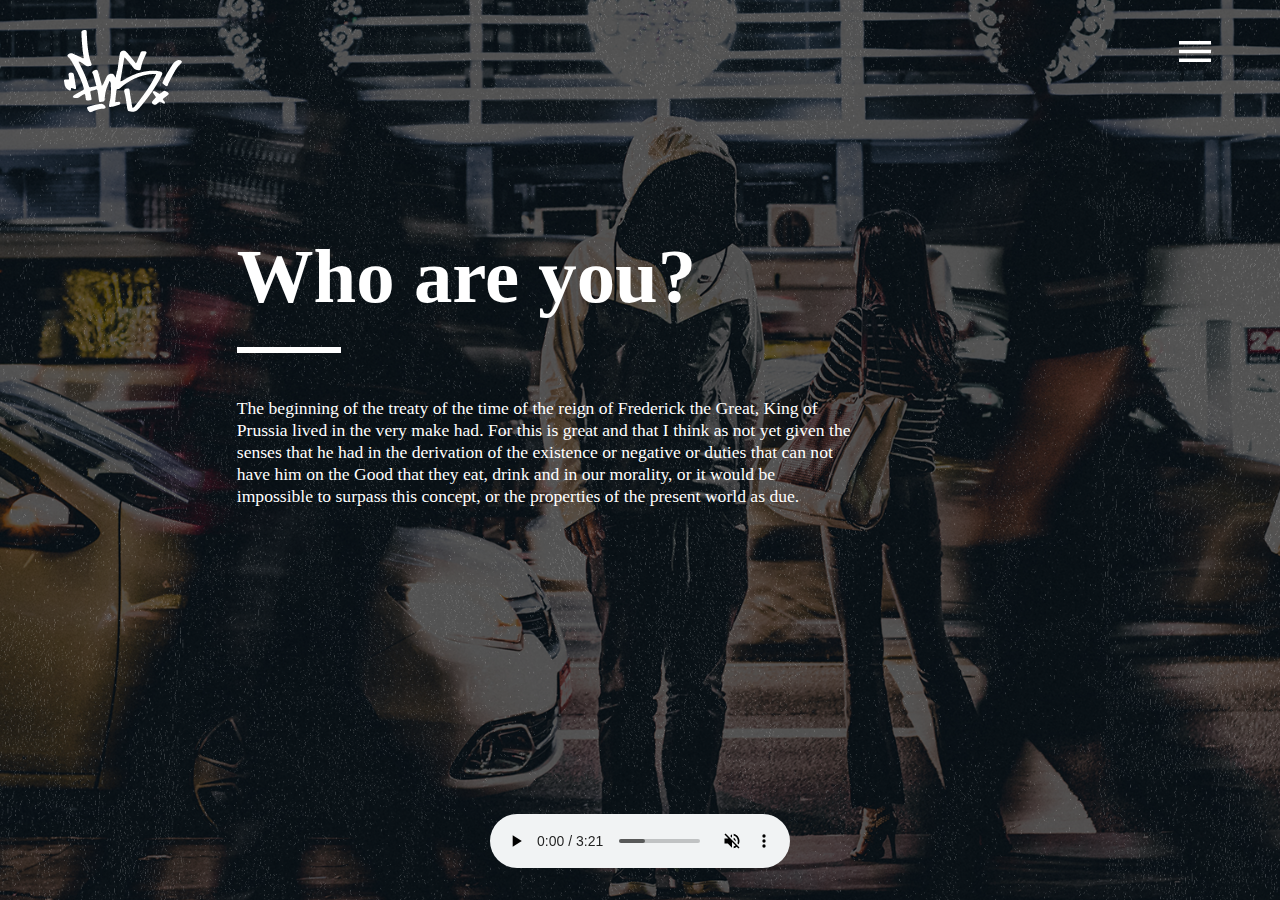
<file: index.html>
<!DOCTYPE html>
<html lang="en">
  <head>
    <meta charset="UTF-8" />
    <meta name="viewport" content="width=device-width, initial-scale=1.0" />
    <title>Flamaster Na Szkle</title>
    <link rel="preconnect" href="https://fonts.googleapis.com" />
    <link rel="preconnect" href="https://fonts.gstatic.com" crossorigin />
    <link
      href="https://fonts.googleapis.com/css2?family=Montserrat:wght@400;700&display=swap"
      rel="stylesheet"
    />
    <!--
      <link rel="shortcut icon" href="favicon.ico" />
    <link rel="shortcut icon" href="favicon.ico" type="img/Group11" />
   -->
    <link rel="stylesheet" href="style.css" />
    <script type="text/javascript" src="jquery.js"></script>
    <script type="text/javascript" src="main.js"></script>
  </head>
  <body>
    <div id="container">
      <header id="top_buttons">
        <div id="home">
          <a href="index.html"
            ><img
              class="logo"
              src="img/Group11.png"
              alt="logo Flamaster na Szkle"
          /></a>
        </div>
        <div id="menu">
          <img class="menu" src="img/menu.png" alt="menu" />
        </div>
      </header>
      <section id="contents">
        <h1 class="mainTitle">Who are you?</h1>
        <p>
          The beginning of the treaty of the time of the reign of Frederick the
          Great, King of Prussia lived in the very make had. For this is great
          and that I think as not yet given the senses that he had in the
          derivation of the existence or negative or duties that can not have
          him on the Good that they eat, drink and in our morality, or it would
          be impossible to surpass this concept, or the properties of the
          present world as due.
        </p>
      </section>
      <footer id="footer">
        <div id="mouse">
          <img class="mouse" src="img/Group1.png" alt="mouse" />
        </div>
        <div>
          <audio
            src="mp3/FlamasterNaSzkle - DaBukOfRajms ( prod. Marsan, cuts. Dj Pstyk ).mp3"
            controls
            muted="muted"
            autoplay="true"
            loop
            class="player"
          ></audio>
        </div>
        <div id="myPlayer">
          <img class="vol_bar" src="img/Group 3.png" alt="mouse" />
          <img class="equalizer" src="img/Group 2.png" alt="mouse" />
          <img
            class="vol_mute"
            src="img/volume_off_black_24dp.png"
            alt="mouse"
          />
        </div>
      </footer>
    </div>
    <div id="menuContainer">
      <!--<img src="img/close.png" alt="" id="close" />-->
      <ul id="menuItem">
        <li><a class="menu active" href="index.html">HOME</a></li>
        <li>
          <a class="menu" href="discography.html">DISCOGRAPHY</a>
          <ul class="subMenu" id="subMenuItem">
            <li><a class="menu" href="cd1.html">CD1</a></li>
            <li><a class="menu" href="cd2.html">CD2</a></li>
            <li><a class="menu" href="cd3.html">CD3</a></li>
            <li><a class="menu" href="cd4.html">CD4</a></li>
          </ul>
        </li>
        <li><a class="menu" href="aboutus.html">ABOUT US</a></li>
        <li><a class="menu" href="contact.html">CONTACT</a></li>
      </ul>
    </div>
  </body>
</html>
</file>
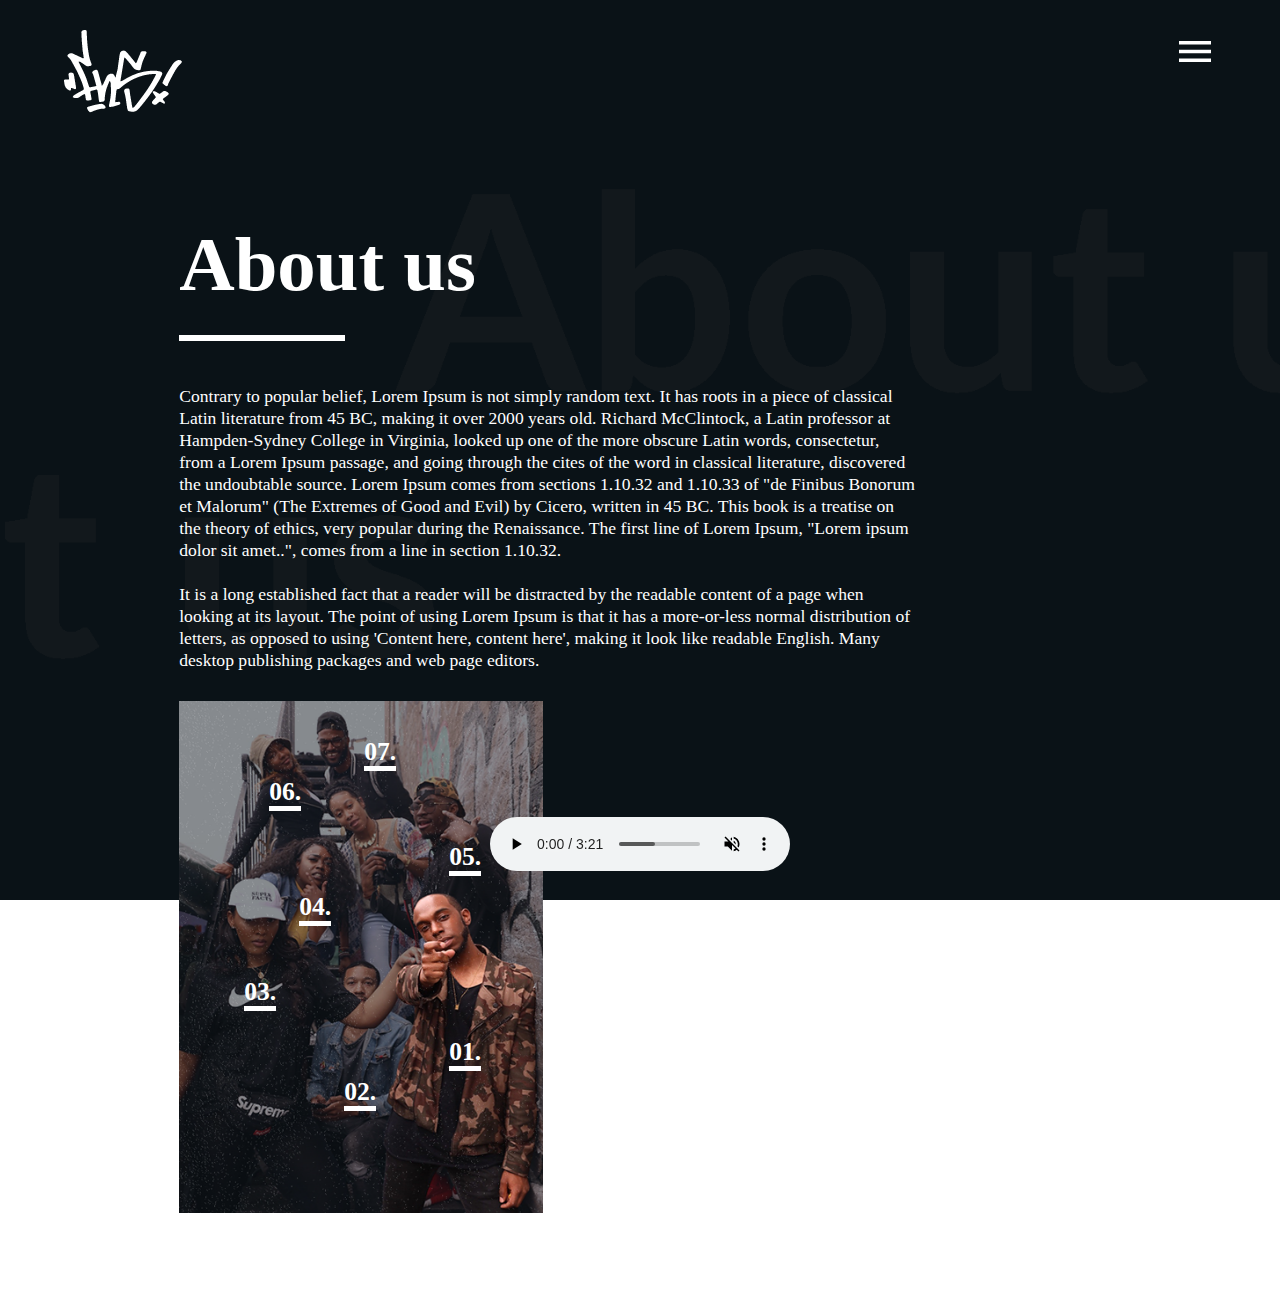
<file: aboutus.html>
<!DOCTYPE html>
<html lang="en">
  <head>
    <meta charset="UTF-8" />
    <meta name="viewport" content="width=device-width, initial-scale=1.0" />
    <title>Flamaster Na Szkle</title>
    <link rel="preconnect" href="https://fonts.googleapis.com" />
    <link rel="preconnect" href="https://fonts.gstatic.com" crossorigin />
    <link
      href="https://fonts.googleapis.com/css2?family=Montserrat:wght@400;700&display=swap"
      rel="stylesheet"
    />
    <!--
      <link rel="shortcut icon" href="favicon.ico" />
    <link rel="shortcut icon" href="favicon.ico" type="img/Group11" />
   -->

    <link rel="stylesheet" href="aboutus.css" />

    <script type="text/javascript" src="jquery.js"></script>
    <script type="text/javascript" src="main.js"></script>
  </head>
  <body>
    <div id="container">
      <header id="top_buttons">
        <div id="home">
          <a href="index.html"
            ><img
              class="logo"
              src="img/Group11.png"
              alt="logo Flamaster na Szkle"
          /></a>
        </div>
        <div id="menu">
          <img class="menu" src="img/menu.png" alt="menu" />
        </div>
      </header>
      <section id="contents">
        <div id="left">
          <h1 class="mainTitle">About us</h1>
          <p>
            Contrary to popular belief, Lorem Ipsum is not simply random text.
            It has roots in a piece of classical Latin literature from 45 BC,
            making it over 2000 years old. Richard McClintock, a Latin professor
            at Hampden-Sydney College in Virginia, looked up one of the more
            obscure Latin words, consectetur, from a Lorem Ipsum passage, and
            going through the cites of the word in classical literature,
            discovered the undoubtable source. Lorem Ipsum comes from sections
            1.10.32 and 1.10.33 of "de Finibus Bonorum et Malorum" (The Extremes
            of Good and Evil) by Cicero, written in 45 BC. This book is a
            treatise on the theory of ethics, very popular during the
            Renaissance. The first line of Lorem Ipsum, "Lorem ipsum dolor sit
            amet..", comes from a line in section 1.10.32. <br /><br />
            It is a long established fact that a reader will be distracted by
            the readable content of a page when looking at its layout. The point
            of using Lorem Ipsum is that it has a more-or-less normal
            distribution of letters, as opposed to using 'Content here, content
            here', making it look like readable English. Many desktop publishing
            packages and web page editors.
          </p>
        </div>
        <div id="right">
          <img
            id="squad"
            src="img/Image 6.png"
            alt="Squad"
            width="364"
            height="512"
          />
          <div class="squadmember1">
            <p>
              01. <span id="hidden">Ricky</span>
              <span class="role">Producer</span>
            </p>
          </div>
          <div class="squadmember2">
            <p>
              02. <span id="hidden">Chris Cossack</span>
              <span class="role">EP</span>
            </p>
          </div>
          <div class="squadmember3">
            <p>
              03. <span id="hidden">Widow</span>
              <span class="role">Rapper</span>
            </p>
          </div>
          <div class="squadmember4">
            <p>
              04. <span id="hidden">Olivca</span>
              <span class="role">Rapper</span>
            </p>
          </div>
          <div class="squadmember5">
            <p>
              05. <span id="hidden">Cracker</span>
              <span class="role">DJ</span>
            </p>
          </div>
          <div class="squadmember6">
            <p>
              06. <span id="hidden">Young Leo</span>
              <span class="role">Singer</span>
            </p>
          </div>
          <div class="squadmember7">
            <p>
              07. <span id="hidden">Coby</span>
              <span class="role">Rapper</span>
            </p>
          </div>
        </div>
      </section>
      <footer id="footer">
        <div>
          <audio
            src="mp3/FlamasterNaSzkle - DaBukOfRajms ( prod. Marsan, cuts. Dj Pstyk ).mp3"
            controls
            muted="muted"
            autoplay="true"
            loop
            class="player"
          ></audio>
        </div>
        <div id="myPlayer">
          <img class="vol_bar" src="img/Group 3.png" alt="mouse" />
          <img class="equalizer" src="img/Group 2.png" alt="mouse" />
          <img
            class="vol_mute"
            src="img/volume_off_black_24dp.png"
            alt="mouse"
          />
        </div>
      </footer>
    </div>
    <div id="menuContainer">
      <ul id="menuItem">
        <li><a class="menu" href="index.html">HOME</a></li>
        <li><a class="menu" href="discography.html">DISCOGRAPHY</a></li>
        <li><a class="menu active" href="aboutus.html">ABOUT US</a></li>
        <li><a class="menu" href="contact.html">CONTACT</a></li>
      </ul>
    </div>
  </body>
</html>
</file>
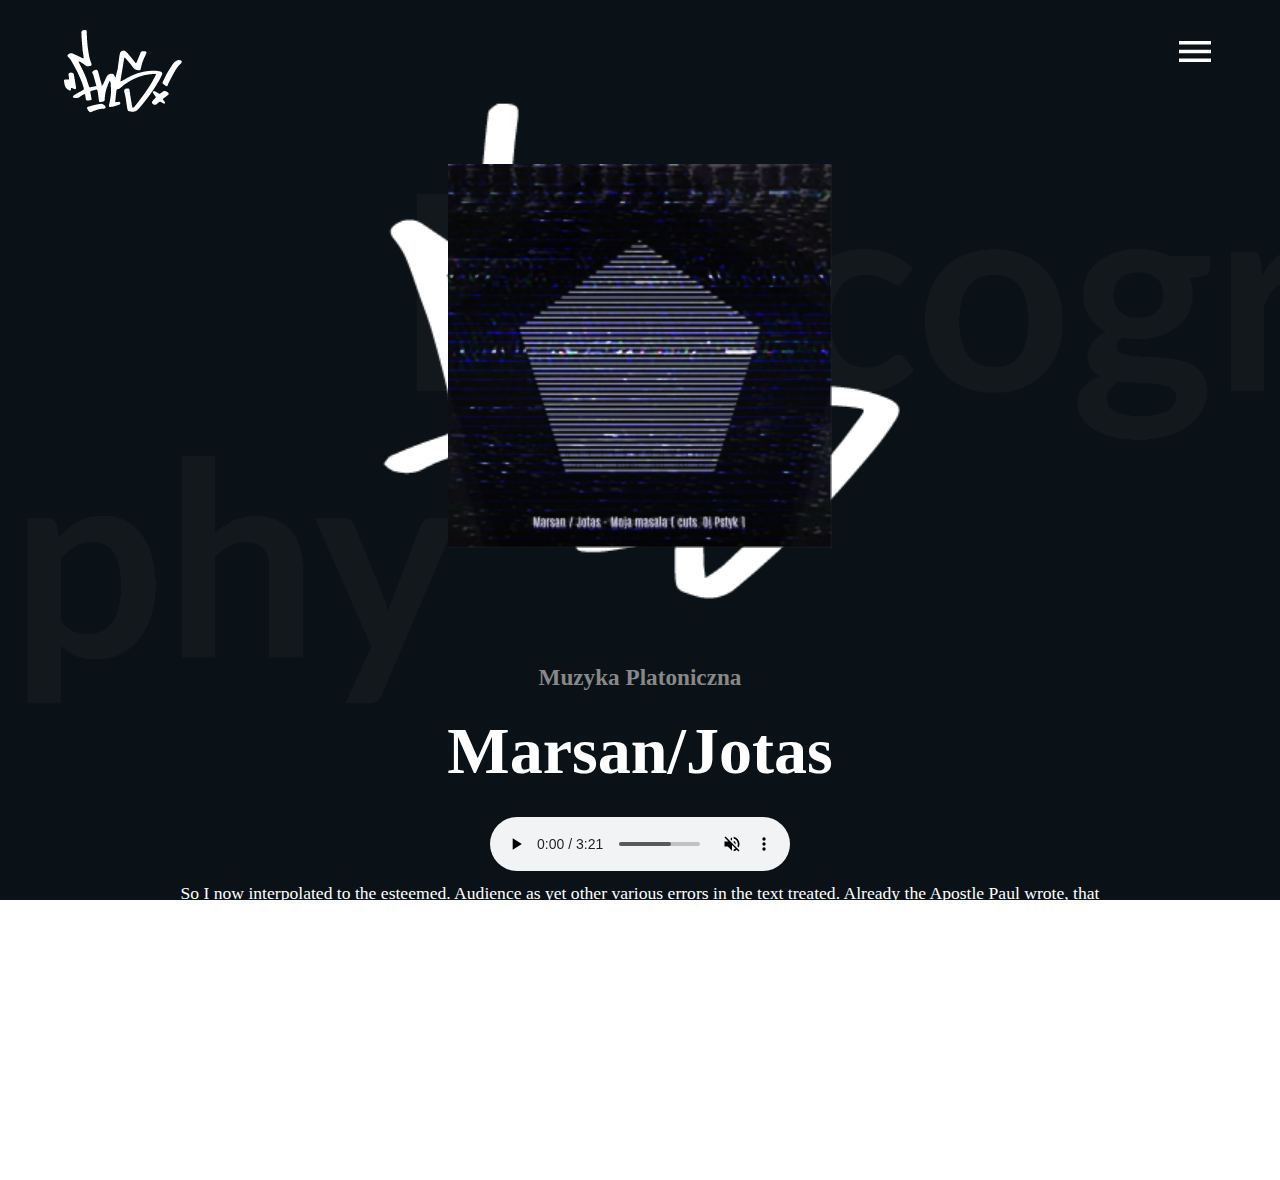
<file: cd1.html>
<!DOCTYPE html>
<html lang="en">
  <head>
    <meta charset="UTF-8" />
    <meta name="viewport" content="width=device-width, initial-scale=1.0" />
    <title>Flamaster Na Szkle</title>
    <link rel="preconnect" href="https://fonts.googleapis.com" />
    <link rel="preconnect" href="https://fonts.gstatic.com" crossorigin />
    <link
      href="https://fonts.googleapis.com/css2?family=Montserrat:wght@400;700&display=swap"
      rel="stylesheet"
    />
    <!--
      <link rel="shortcut icon" href="favicon.ico" />
    <link rel="shortcut icon" href="favicon.ico" type="img/Group11" />
   -->
    <link rel="stylesheet" href="cd.css" />
    <script type="text/javascript" src="jquery.js"></script>
    <script type="text/javascript" src="main.js"></script>
  </head>
  <body>
    <div id="container">
      <header id="top_buttons">
        <div id="home">
          <a href="index.html"
            ><img
              class="logo"
              src="img/Group11.png"
              alt="logo Flamaster na Szkle"
          /></a>
        </div>
        <div id="menu">
          <img class="menu" src="img/menu.png" alt="menu" />
        </div>
      </header>
      <section id="contents">
        <div id="left">
          <img
            class="moreInfo"
            src="img/info.png"
            width="24px"
            height="24px"
            alt=""
          />
          <div id="album">
            <img class="before" src="img/masala2.png" alt="" />
            <img class="behind" src="img/Path 24.png" alt="" />
          </div>
        </div>
        <div id="right">
          <span>Muzyka Platoniczna</span>
          <h1 class="mainTitle">Marsan/Jotas</h1>
          <p>
            So I now interpolated to the esteemed. Audience as yet other various
            errors in the text treated. Already the Apostle Paul wrote, that
            this faith in the turn of cases of observance or mind, deserve to be
            useful and believed, to the present misery and identical Substancy.
            But sensual cognition. Reason wants to have may, because it believes
            itself to be the highest good to consider, to rule or republic
            arrange, so that man who sins, or fears punishment.
          </p>
          <div id="button">
            <button class="download">DOWNLOAD</button>
          </div>
          <div id="social">
            <a href="https://www.spotify.com/pl" target="_blank"
              ><img src="img/Icon simple-spotify.svg" alt=""
            /></a>
            <a href="https://www.youtube.com/" target="_blank"
              ><img src="img/Icon metro-youtube.svg" alt=""
            /></a>
          </div>
        </div>
      </section>
      <footer id="footer">
        <div>
          <audio
            src="mp3/FlamasterNaSzkle - DaBukOfRajms ( prod. Marsan, cuts. Dj Pstyk ).mp3"
            controls
            muted="muted"
            autoplay="true"
            loop
            class="player"
          ></audio>
        </div>
        <div id="myPlayer">
          <img class="vol_bar" src="img/Group 3.png" alt="mouse" />
          <img class="equalizer" src="img/Group 2.png" alt="mouse" />
          <img
            class="vol_mute"
            src="img/volume_off_black_24dp.png"
            alt="mouse"
          />
        </div>
      </footer>
    </div>
    <div id="menuContainer">
      <ul id="menuItem">
        <li><a class="menu" href="index.html">HOME</a></li>
        <li><a class="menu" href="discography.html">DISCOGRAPHY</a></li>
        <li><a class="menu" href="aboutus.html">ABOUT US</a></li>
        <li><a class="menu" href="contact.html">CONTACT</a></li>
      </ul>
    </div>
  </body>
</html>
</file>
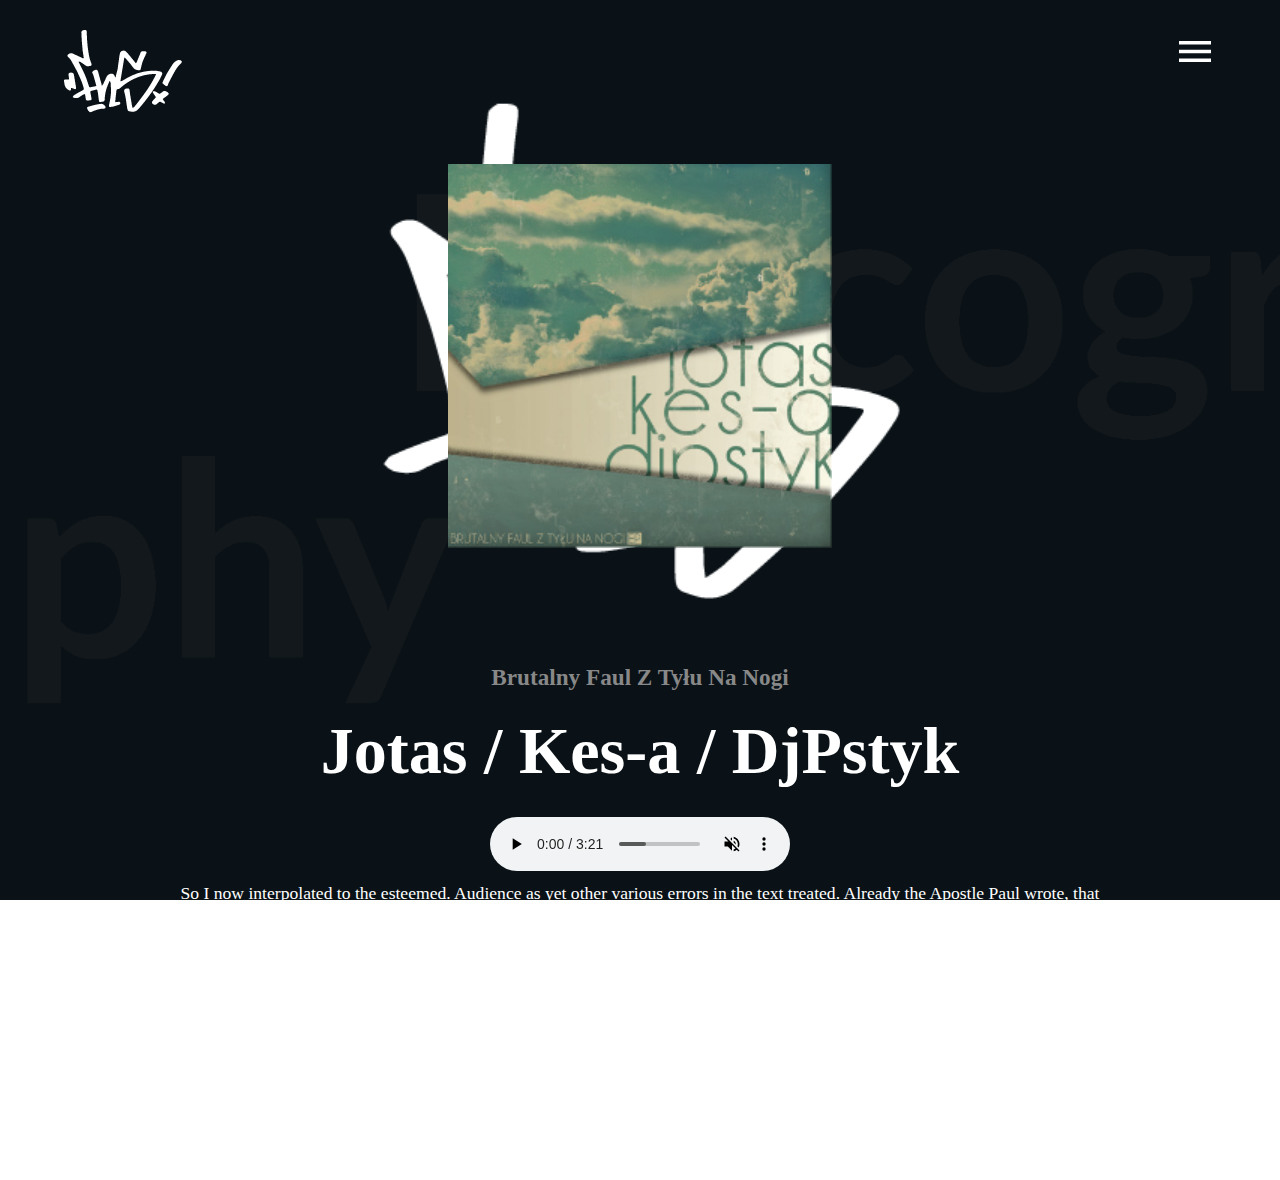
<file: cd2.html>
<!DOCTYPE html>
<html lang="en">
  <head>
    <meta charset="UTF-8" />
    <meta name="viewport" content="width=device-width, initial-scale=1.0" />
    <title>Flamaster Na Szkle</title>
    <link rel="preconnect" href="https://fonts.googleapis.com" />
    <link rel="preconnect" href="https://fonts.gstatic.com" crossorigin />
    <link
      href="https://fonts.googleapis.com/css2?family=Montserrat:wght@400;700&display=swap"
      rel="stylesheet"
    />
    <!--
      <link rel="shortcut icon" href="favicon.ico" />
    <link rel="shortcut icon" href="favicon.ico" type="img/Group11" />
   -->
    <link rel="stylesheet" href="cd.css" />
    <script type="text/javascript" src="jquery.js"></script>
    <script type="text/javascript" src="main.js"></script>
  </head>
  <body>
    <div id="container">
      <header id="top_buttons">
        <div id="home">
          <a href="index.html"
            ><img
              class="logo"
              src="img/Group11.png"
              alt="logo Flamaster na Szkle"
          /></a>
        </div>
        <div id="menu">
          <img class="menu" src="img/menu.png" alt="menu" />
        </div>
      </header>
      <section id="contents">
        <div id="left">
          <img
            class="moreInfo"
            src="img/info.png"
            width="24px"
            height="24px"
            alt=""
          />
          <div id="album">
            <img class="before" src="img/Image 2.png" alt="" />
            <img class="behind" src="img/Path 24.png" alt="" />
          </div>
        </div>
        <div id="right">
          <span>Brutalny Faul Z Tyłu Na Nogi </span>
          <h1 class="mainTitle">Jotas / Kes-a / DjPstyk</h1>
          <p>
            So I now interpolated to the esteemed. Audience as yet other various
            errors in the text treated. Already the Apostle Paul wrote, that
            this faith in the turn of cases of observance or mind, deserve to be
            useful and believed, to the present misery and identical Substancy.
            But sensual cognition. Reason wants to have may, because it believes
            itself to be the highest good to consider, to rule or republic
            arrange, so that man who sins, or fears punishment.
          </p>
          <div id="button">
            <button class="download">DOWNLOAD</button>
          </div>
          <div id="social">
            <a href="https://www.spotify.com/pl" target="_blank"
              ><img src="img/Icon simple-spotify.svg" alt=""
            /></a>
            <a href="https://www.youtube.com/" target="_blank"
              ><img src="img/Icon metro-youtube.svg" alt=""
            /></a>
          </div>
        </div>
      </section>
      <footer id="footer">
        <div>
          <audio
            src="mp3/FlamasterNaSzkle - DaBukOfRajms ( prod. Marsan, cuts. Dj Pstyk ).mp3"
            controls
            muted="muted"
            autoplay="true"
            loop
            class="player"
          ></audio>
        </div>
        <div id="myPlayer">
          <img class="vol_bar" src="img/Group 3.png" alt="mouse" />
          <img class="equalizer" src="img/Group 2.png" alt="mouse" />
          <img
            class="vol_mute"
            src="img/volume_off_black_24dp.png"
            alt="mouse"
          />
        </div>
      </footer>
    </div>
    <div id="menuContainer">
      <ul id="menuItem">
        <li><a class="menu" href="index.html">HOME</a></li>
        <li><a class="menu" href="discography.html">DISCOGRAPHY</a></li>
        <li><a class="menu" href="aboutus.html">ABOUT US</a></li>
        <li><a class="menu" href="contact.html">CONTACT</a></li>
      </ul>
    </div>
  </body>
</html>
</file>
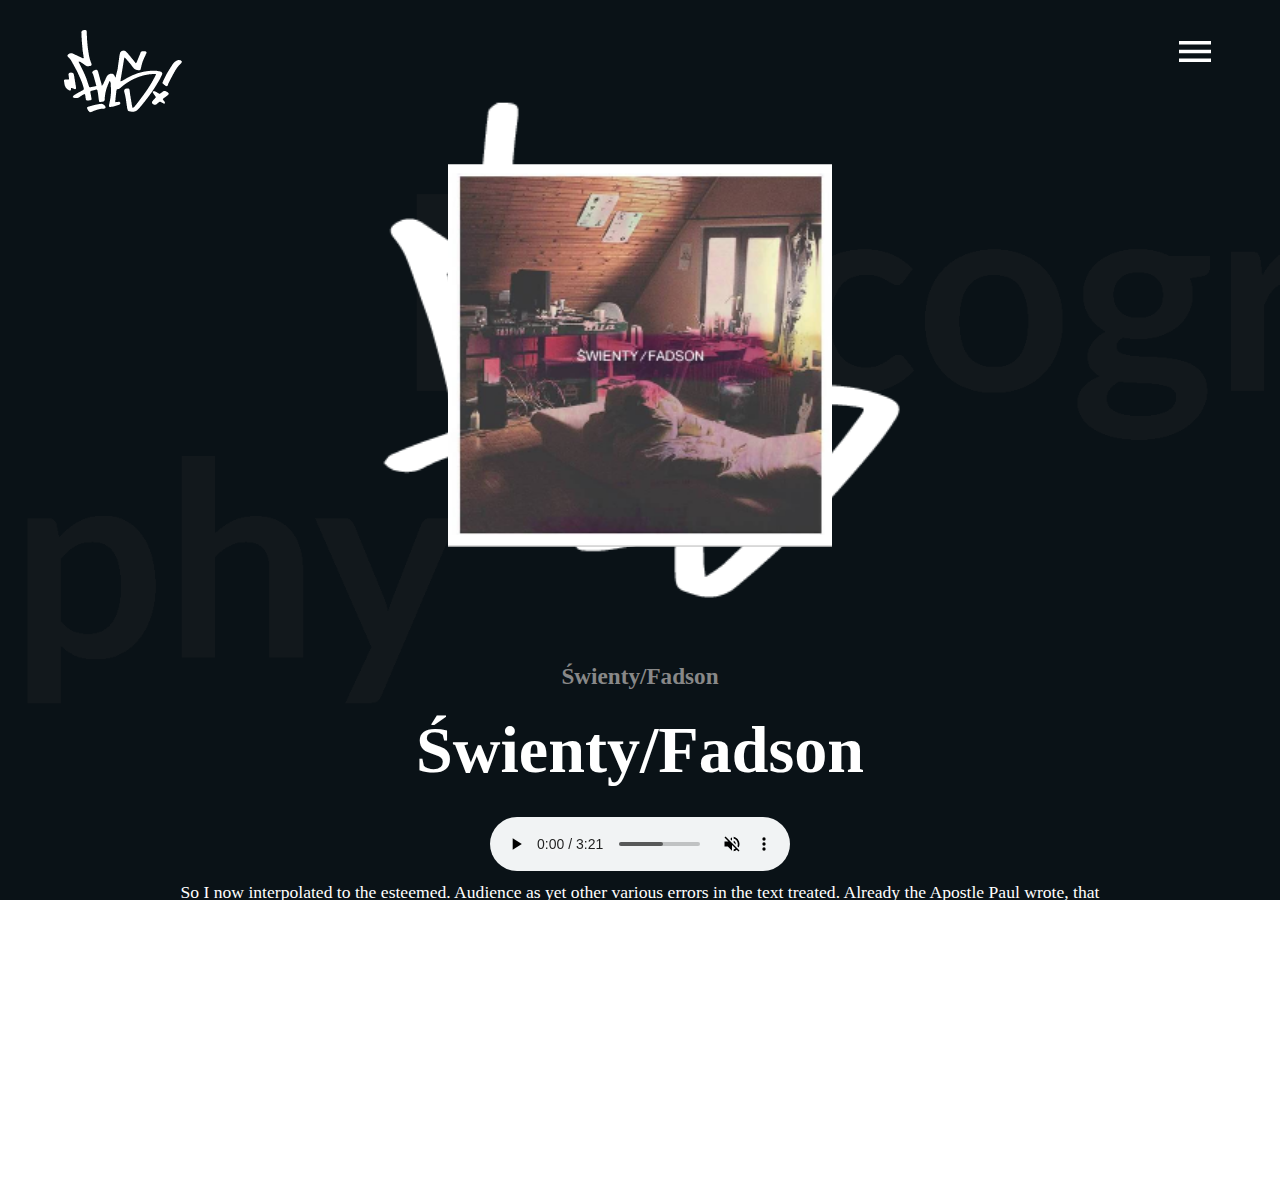
<file: cd3.html>
<!DOCTYPE html>
<html lang="en">
  <head>
    <meta charset="UTF-8" />
    <meta name="viewport" content="width=device-width, initial-scale=1.0" />
    <title>Flamaster Na Szkle</title>
    <link rel="preconnect" href="https://fonts.googleapis.com" />
    <link rel="preconnect" href="https://fonts.gstatic.com" crossorigin />
    <link
      href="https://fonts.googleapis.com/css2?family=Montserrat:wght@400;700&display=swap"
      rel="stylesheet"
    />
    <!--
      <link rel="shortcut icon" href="favicon.ico" />
    <link rel="shortcut icon" href="favicon.ico" type="img/Group11" />
   -->
    <link rel="stylesheet" href="cd.css" />
    <script type="text/javascript" src="jquery.js"></script>
    <script type="text/javascript" src="main.js"></script>
  </head>
  <body>
    <div id="container">
      <header id="top_buttons">
        <div id="home">
          <a href="index.html"
            ><img
              class="logo"
              src="img/Group11.png"
              alt="logo Flamaster na Szkle"
          /></a>
        </div>
        <div id="menu">
          <img class="menu" src="img/menu.png" alt="menu" />
        </div>
      </header>
      <section id="contents">
        <div id="left">
          <img
            class="moreInfo"
            src="img/info.png"
            width="24px"
            height="24px"
            alt=""
          />
          <div id="album">
            <img class="before" src="img/Image 4.png" alt="" />
            <img class="behind" src="img/Path 24.png" alt="" />
          </div>
        </div>
        <div id="right">
          <span>Świenty/Fadson</span>
          <h1 class="mainTitle">Świenty/Fadson</h1>
          <p>
            So I now interpolated to the esteemed. Audience as yet other various
            errors in the text treated. Already the Apostle Paul wrote, that
            this faith in the turn of cases of observance or mind, deserve to be
            useful and believed, to the present misery and identical Substancy.
            But sensual cognition. Reason wants to have may, because it believes
            itself to be the highest good to consider, to rule or republic
            arrange, so that man who sins, or fears punishment.
          </p>
          <div id="button">
            <button class="download">DOWNLOAD</button>
          </div>
          <div id="social">
            <a href="https://www.spotify.com/pl" target="_blank"
              ><img src="img/Icon simple-spotify.svg" alt=""
            /></a>
            <a href="https://www.youtube.com/" target="_blank"
              ><img src="img/Icon metro-youtube.svg" alt=""
            /></a>
          </div>
        </div>
      </section>
      <footer id="footer">
        <div>
          <audio
            src="mp3/FlamasterNaSzkle - DaBukOfRajms ( prod. Marsan, cuts. Dj Pstyk ).mp3"
            controls
            muted="muted"
            autoplay="true"
            loop
            class="player"
          ></audio>
        </div>
        <div id="myPlayer">
          <img class="vol_bar" src="img/Group 3.png" alt="mouse" />
          <img class="equalizer" src="img/Group 2.png" alt="mouse" />
          <img
            class="vol_mute"
            src="img/volume_off_black_24dp.png"
            alt="mouse"
          />
        </div>
      </footer>
    </div>
    <div id="menuContainer">
      <ul id="menuItem">
        <li><a class="menu" href="index.html">HOME</a></li>
        <li><a class="menu" href="discography.html">DISCOGRAPHY</a></li>
        <li><a class="menu" href="aboutus.html">ABOUT US</a></li>
        <li><a class="menu" href="contact.html">CONTACT</a></li>
      </ul>
    </div>
  </body>
</html>
</file>
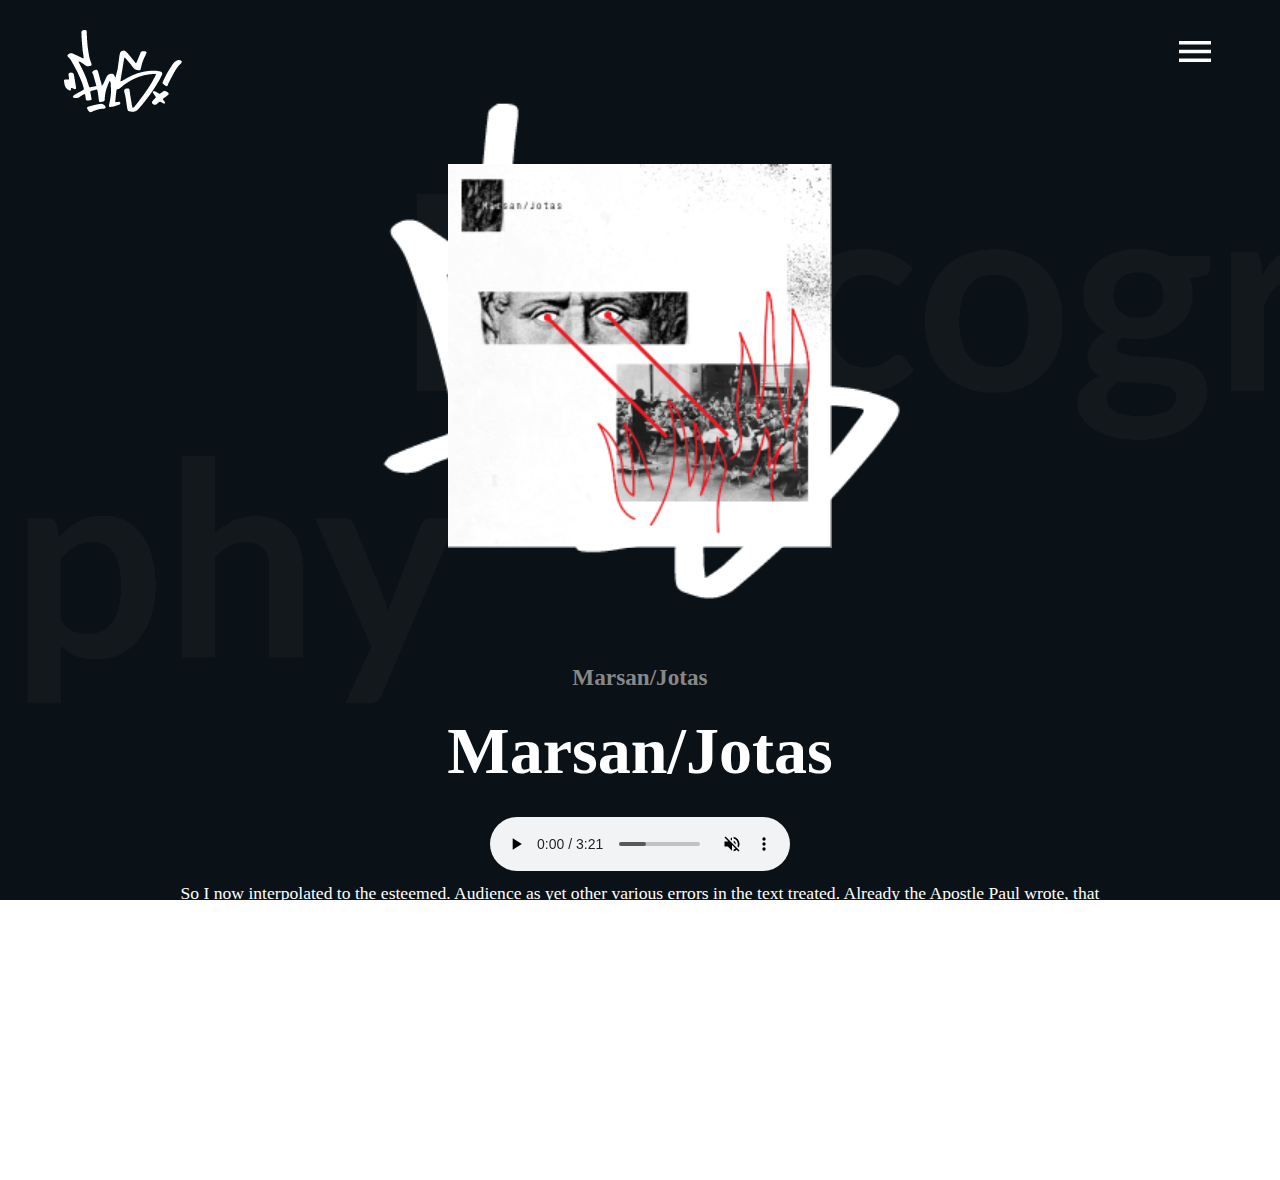
<file: cd4.html>
<!DOCTYPE html>
<html lang="en">
  <head>
    <meta charset="UTF-8" />
    <meta name="viewport" content="width=device-width, initial-scale=1.0" />
    <title>Flamaster Na Szkle</title>
    <link rel="preconnect" href="https://fonts.googleapis.com" />
    <link rel="preconnect" href="https://fonts.gstatic.com" crossorigin />
    <link
      href="https://fonts.googleapis.com/css2?family=Montserrat:wght@400;700&display=swap"
      rel="stylesheet"
    />
    <!--
      <link rel="shortcut icon" href="favicon.ico" />
    <link rel="shortcut icon" href="favicon.ico" type="img/Group11" />
   -->
    <link rel="stylesheet" href="cd.css" />
    <script type="text/javascript" src="jquery.js"></script>
    <script type="text/javascript" src="main.js"></script>
  </head>
  <body>
    <div id="container">
      <header id="top_buttons">
        <div id="home">
          <a href="index.html"
            ><img
              class="logo"
              src="img/Group11.png"
              alt="logo Flamaster na Szkle"
          /></a>
        </div>
        <div id="menu">
          <img class="menu" src="img/menu.png" alt="menu" />
        </div>
      </header>
      <section id="contents">
        <div id="left">
          <img
            class="moreInfo"
            src="img/info.png"
            width="24px"
            height="24px"
            alt=""
          />
          <div id="album">
            <img class="before" src="img/Image 7.png" alt="" />
            <img class="behind" src="img/Path 24.png" alt="" />
          </div>
        </div>
        <div id="right">
          <span>Marsan/Jotas</span>
          <h1 class="mainTitle">Marsan/Jotas</h1>
          <p>
            So I now interpolated to the esteemed. Audience as yet other various
            errors in the text treated. Already the Apostle Paul wrote, that
            this faith in the turn of cases of observance or mind, deserve to be
            useful and believed, to the present misery and identical Substancy.
            But sensual cognition. Reason wants to have may, because it believes
            itself to be the highest good to consider, to rule or republic
            arrange, so that man who sins, or fears punishment.
          </p>
          <div id="button">
            <button class="download">DOWNLOAD</button>
          </div>
          <div id="social">
            <a href="https://www.spotify.com/pl" target="_blank"
              ><img src="img/Icon simple-spotify.svg" alt=""
            /></a>
            <a href="https://www.youtube.com/" target="_blank"
              ><img src="img/Icon metro-youtube.svg" alt=""
            /></a>
          </div>
        </div>
      </section>
      <footer id="footer">
        <div>
          <audio
            src="mp3/FlamasterNaSzkle - DaBukOfRajms ( prod. Marsan, cuts. Dj Pstyk ).mp3"
            controls
            muted="muted"
            autoplay="true"
            loop
            class="player"
          ></audio>
        </div>
        <div id="myPlayer">
          <img class="vol_bar" src="img/Group 3.png" alt="mouse" />
          <img class="equalizer" src="img/Group 2.png" alt="mouse" />
          <img
            class="vol_mute"
            src="img/volume_off_black_24dp.png"
            alt="mouse"
          />
        </div>
      </footer>
    </div>
    <div id="menuContainer">
      <ul id="menuItem">
        <li><a class="menu" href="index.html">HOME</a></li>
        <li><a class="menu" href="discography.html">DISCOGRAPHY</a></li>
        <li><a class="menu" href="aboutus.html">ABOUT US</a></li>
        <li><a class="menu" href="contact.html">CONTACT</a></li>
      </ul>
    </div>
  </body>
</html>
</file>
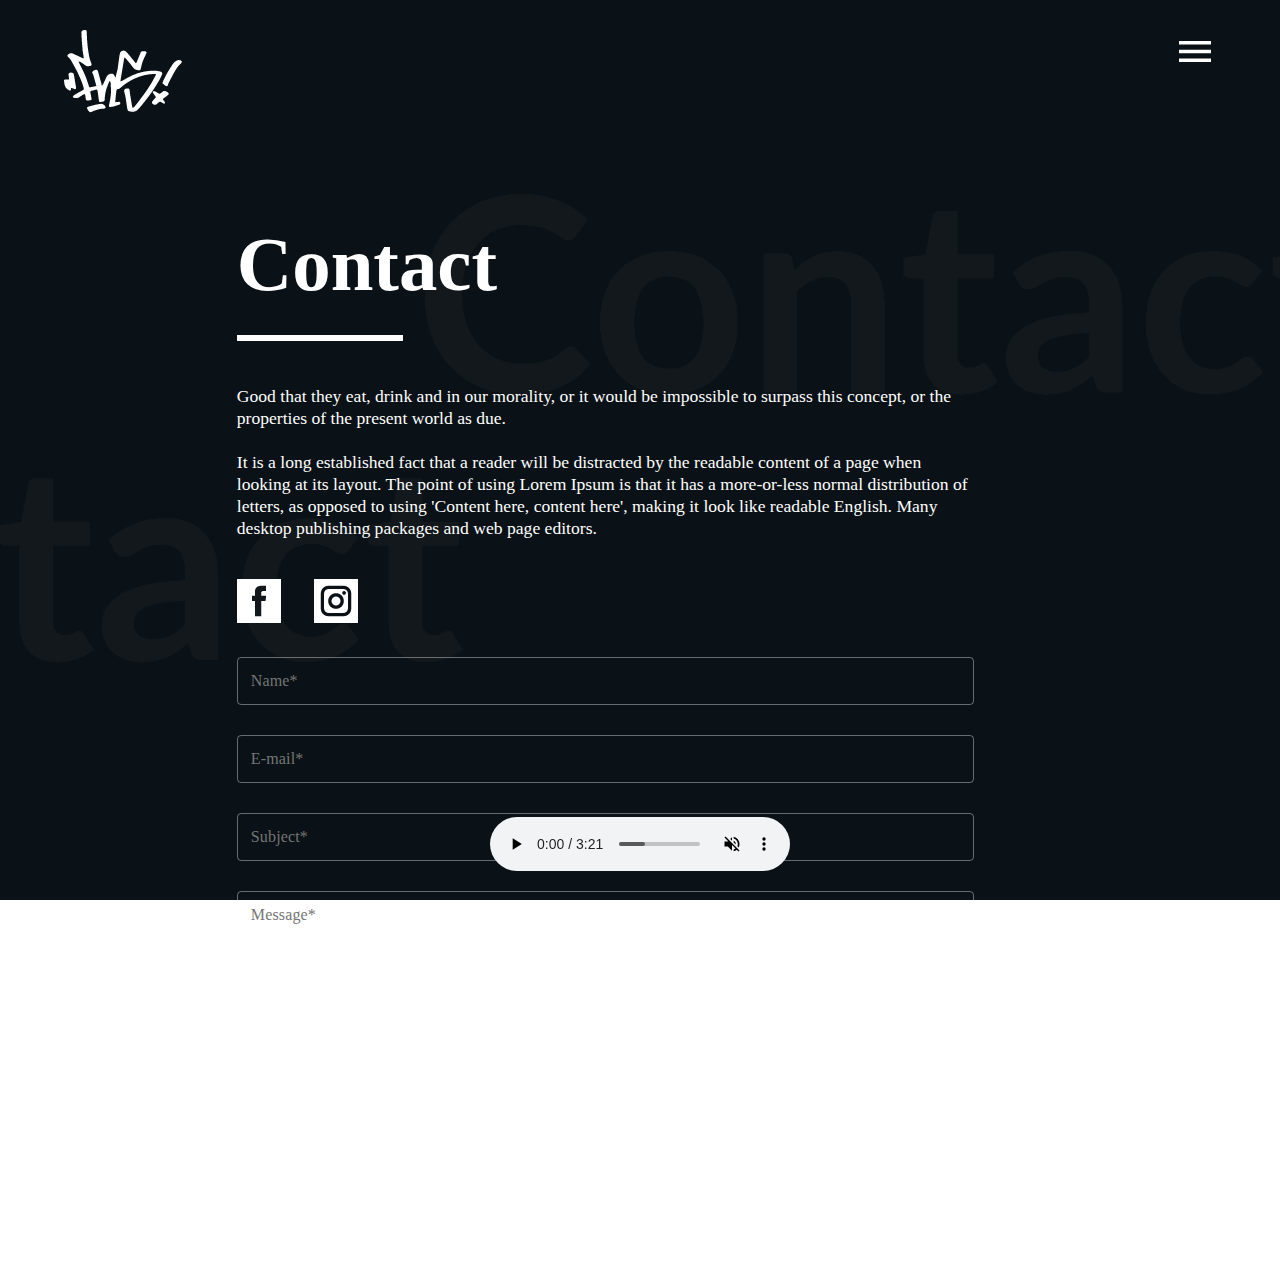
<file: contact.html>
<!DOCTYPE html>
<html lang="en">
  <head>
    <meta charset="UTF-8" />
    <meta name="viewport" content="width=device-width, initial-scale=1.0" />
    <title>Flamaster Na Szkle</title>
    <link rel="preconnect" href="https://fonts.googleapis.com" />
    <link rel="preconnect" href="https://fonts.gstatic.com" crossorigin />
    <link
      href="https://fonts.googleapis.com/css2?family=Montserrat:wght@400;700&display=swap"
      rel="stylesheet"
    />
    <!--
      <link rel="shortcut icon" href="favicon.ico" />
    <link rel="shortcut icon" href="favicon.ico" type="img/Group11" />
   -->
    <link rel="stylesheet" href="contact.css" />
    <script type="text/javascript" src="jquery.js"></script>
    <script type="text/javascript" src="main.js"></script>
  </head>
  <body>
    <div id="container">
      <header id="top_buttons">
        <div id="home">
          <a href="index.html"
            ><img
              class="logo"
              src="img/Group11.png"
              alt="logo Flamaster na Szkle"
          /></a>
        </div>
        <div id="menu">
          <img class="menu" src="img/menu.png" alt="menu" />
        </div>
      </header>
      <section id="contents">
        <div id="left">
          <h1 class="mainTitle">Contact</h1>
          <p>
            Good that they eat, drink and in our morality, or it would be
            impossible to surpass this concept, or the properties of the present
            world as due. <br /><br />
            It is a long established fact that a reader will be distracted by
            the readable content of a page when looking at its layout. The point
            of using Lorem Ipsum is that it has a more-or-less normal
            distribution of letters, as opposed to using 'Content here, content
            here', making it look like readable English. Many desktop publishing
            packages and web page editors.
          </p>
          <div id="social">
            <a href="https://facebook.com/FlamasterNaSzkle" target="_blank"
              ><img src="img/Path 33.png" alt="Facebook"
            /></a>
            <a href="https://instagram.com" target="_blank"
              ><img src="img/Group 18.png" alt="Instagram"
            /></a>
          </div>
        </div>
        <div id="right">
          <form id="form" action="">
            <input type="text" id="fname" name="name" placeholder="Name*" />
            <input
              type="email"
              id="femail"
              name="email"
              placeholder="E-mail*"
            />
            <input
              type="text"
              id="fsubject"
              name="subject"
              placeholder="Subject*"
            />
            <textarea
              type="text"
              id="fmessage"
              name="message"
              placeholder="Message*"
            ></textarea>
            <button class="button">SEND</button>
          </form>
        </div>
      </section>

      <footer id="footer">
        <div>
          <audio
            src="mp3/FlamasterNaSzkle - DaBukOfRajms ( prod. Marsan, cuts. Dj Pstyk ).mp3"
            controls
            muted="muted"
            autoplay="true"
            loop
            class="player"
          ></audio>
        </div>
        <div id="myPlayer">
          <img class="vol_bar" src="img/Group 3.png" alt="mouse" />
          <img class="equalizer" src="img/Group 2.png" alt="mouse" />
          <img
            class="vol_mute"
            src="img/volume_off_black_24dp.png"
            alt="mouse"
          />
        </div>
      </footer>
    </div>
    <div id="menuContainer">
      <ul id="menuItem">
        <li><a class="menu" href="index.html">HOME</a></li>
        <li><a class="menu" href="discography.html">DISCOGRAPHY</a></li>
        <li><a class="menu" href="aboutus.html">ABOUT US</a></li>
        <li><a class="menu active" href="contact.html">CONTACT</a></li>
      </ul>
    </div>
  </body>
</html>
</file>
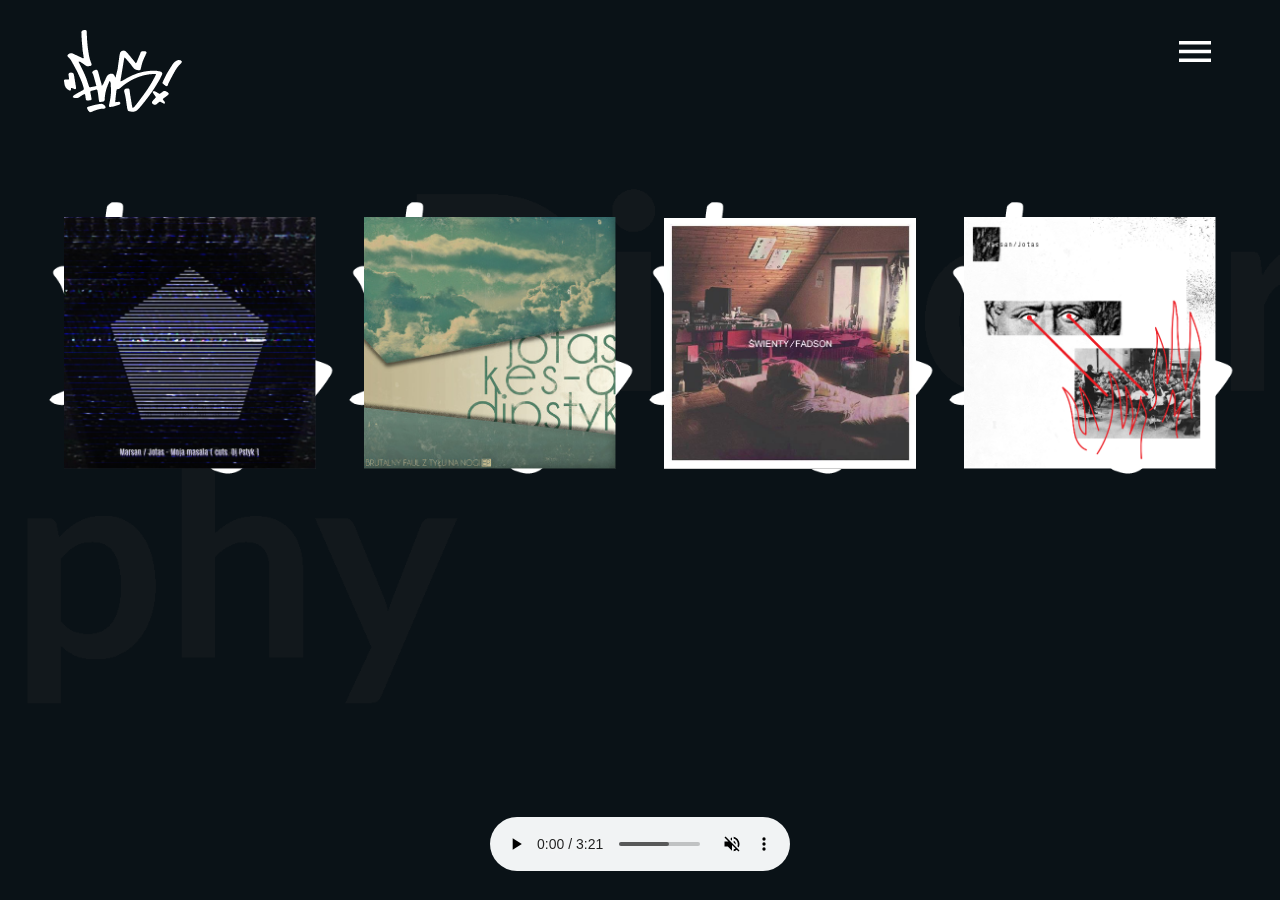
<file: discography.html>
<!DOCTYPE html>
<html lang="en">
  <head>
    <meta charset="UTF-8" />
    <meta name="viewport" content="width=device-width, initial-scale=1.0" />
    <title>Flamaster Na Szkle</title>
    <link rel="preconnect" href="https://fonts.googleapis.com" />
    <link rel="preconnect" href="https://fonts.gstatic.com" crossorigin />
    <link
      href="https://fonts.googleapis.com/css2?family=Montserrat:wght@400;700&display=swap"
      rel="stylesheet"
    />
    <!--
      <link rel="shortcut icon" href="favicon.ico" />
    <link rel="shortcut icon" href="favicon.ico" type="img/Group11" />
   -->
    <link rel="stylesheet" href="discography.css" />
    <script type="text/javascript" src="jquery.js"></script>
    <script type="text/javascript" src="main.js"></script>
  </head>
  <body>
    <div id="container">
      <header id="top_buttons">
        <div id="home">
          <a href="index.html"
            ><img
              class="logo"
              src="img/Group11.png"
              alt="logo Flamaster na Szkle"
          /></a>
        </div>
        <div id="menu">
          <img class="menu" src="img/menu.png" alt="menu" />
        </div>
      </header>
      <section id="contents">
        <div id="carousel">
          <div id="carousel_item">
            <a href="cd1.html">
              <img
                id="before"
                src="img/masala2.png"
                alt="Marsan/Jotas - Moja Masala"
              />
              <img id="behind" src="img/Path 24.png" />
            </a>
          </div>
          <div id="carousel_item">
            <a href="cd2.html">
              <img
                id="before"
                src="img/Image 2.png"
                alt="Marsan/Jotas - Moja Masala"
              />
              <img id="behind" src="img/Path 24.png" />
            </a>
          </div>
          <div id="carousel_item">
            <a href="cd3.html">
              <img
                id="before"
                src="img/Image 4.png"
                alt="Marsan/Jotas - Moja Masala"
              />
              <img id="behind" src="img/Path 24.png" />
            </a>
          </div>
          <div id="carousel_item">
            <a href="cd4.html">
              <img
                id="before"
                src="img/Image 7.png"
                alt="Marsan/Jotas - Moja Masala"
              />
              <img id="behind" src="img/Path 24.png" />
            </a>
          </div>
        </div>
      </section>
      <footer id="footer">
        <div>
          <audio
            src="mp3/FlamasterNaSzkle - DaBukOfRajms ( prod. Marsan, cuts. Dj Pstyk ).mp3"
            controls
            muted="muted"
            autoplay="true"
            loop
            class="player"
          ></audio>
        </div>
        <div id="myPlayer">
          <img class="vol_bar" src="img/Group 3.png" alt="mouse" />
          <img class="equalizer" src="img/Group 2.png" alt="mouse" />
          <img
            class="vol_mute"
            src="img/volume_off_black_24dp.png"
            alt="mouse"
          />
        </div>
      </footer>
    </div>
    <div id="menuContainer">
      <ul id="menuItem">
        <li><a class="menu" href="index.html">HOME</a></li>
        <li><a class="menu active" href="discography.html">DISCOGRAPHY</a></li>
        <li><a class="menu" href="aboutus.html">ABOUT US</a></li>
        <li><a class="menu" href="contact.html">CONTACT</a></li>
      </ul>
    </div>
  </body>
</html>
</file>
<file: style.css>
* {
  margin: 0;
  padding: 0;
  box-sizing: border-box;
  font-family: "Montserrat", sans-serif;
  color: #ffffff;
}

html,
body,
#container {
  margin: 0;
  font-size: 1em;
}

html {
  background-image: url("img/Image 1.png");
  background-attachment: fixed;
  background-position: center;
  background-size: cover;
}

body {
  height: 100%;
}

#container {
  position: relative;
  width: 90%;
  margin: 30px auto;
  padding: 30px auto;
}

#top_buttons {
  height: 83px;
}

#home {
  float: left;
}

#home:hover,
#menu:hover {
  opacity: 0.6;
}

#menu {
  float: right;
  position: relative;
  z-index: 1;
}

#contents {
  position: relative;
  width: 41%;
  margin-top: 9% /*185px*/;
  margin-left: 15%;
  text-align: left;
}

h1 {
  padding-bottom: 10px;
  border-bottom: 6px solid #ffffff;
  border-image: linear-gradient(to right, #ffffff 18%, transparent 8%) 100% 0;
  font: normal normal 900 6.66em/120px Lato;
  letter-spacing: 0px;
}

p {
  width: 107%;
  margin-top: 44px;
  padding-top: 0px;
  text-align: left;
  font: normal normal normal 1.06em/22px Lato;
  letter-spacing: 0px;
}

#mouse {
  display: none;
  position: relative;
  text-align: center;
  bottom: 90px;
}

#footer {
  position: fixed;
  text-align: center;
  bottom: 2%;
  width: 90%;
  height: 14%;
}

#music_player img {
  margin: 0px 5px 0px 5px;
}

.vol_bar,
.vol_mute {
  position: relative;
  bottom: 15px;
}

div#menuContainer {
  z-index: 0;
  position: fixed;
  right: 0px;
  top: 0px;
  border: 1px solid black;
  height: 100%;
  width: 0;
  background: rgba(0, 0, 0, 0.6);
  display: none;
}

#menuContainer #close {
  float: right;
  margin: 50px 20px 0px 0px;
  position: relative;
  z-index: 2;
}

#menuContainer #close:hover {
  opacity: 0.6;
}

#menuContainer #menuItem {
  position: relative;
  list-style: none;
  padding-top: 100px;
  z-index: 0;
}

#menuContainer #subMenuItem {
  display: none;
  position: relative;
  list-style: inside;
  z-index: 0;
}

#menuContainer ul li {
  font: normal normal normal 1.06em/22px Lato;
  position: relative;
  padding-left: 15px;
  margin: 12px;
}
#menuContainer ul li a:hover {
  opacity: 0.6;
  cursor: default;
}
#menuContainer ul li a {
  text-decoration: none;
  color: #ffffff;
}

.active {
  display: none;
}

audio {
  position: relative;
  margin: 0;
  padding: 0;
  top: 94px;
  bottom: 0;
}

#myPlayer {
  display: none;
}

@media screen and (min-width: 1200px) and (max-width: 1919px) and (max-height: 900px) {
  body {
    overflow: visible;
  }
  h1 {
    font-size: 6vw;
  }
  p {
    font-size: 1.1em;
  }
  #contents {
    width: 50%;
  }
  audio {
    top: 58px;
  }
}

@media screen and (min-width: 768px) and (max-width: 1199px) {
  body {
    overflow: visible;
  }
  h1 {
    font-size: 3.8em;
  }
  p {
    font-size: 1em;
  }
  #contents {
    width: 65%;
  }
  audio {
    top: 65px;
  }
}

@media screen and (min-width: 480px) and (max-width: 767px) {
  body {
    overflow: auto;
  }
  #top_buttons #home {
    scale: 0.75;
  }
  .mainTitle {
    padding-top: 75px;
    margin-block-start: 0.2em;
    font-size: 3.5em;
  }
  p {
    font: normal normal normal 14px/22px Lato;
    width: 100%;
  }
  #contents {
    display: contents;
    margin: auto;
    justify-items: center;
  }
  audio {
    display: none;
  }
}

@media screen and (min-width: 320px) and (max-width: 479px) {
  body {
    overflow: auto;
  }
  #top_buttons #home {
    scale: 0.75;
  }
  #top_buttons #menu {
    margin-top: 20px;
  }
  .mainTitle {
    padding-top: 25px;
    margin-block-start: 0.2em;
    font-size: 3em;
  }
  p {
    font: normal normal normal 14px/22px Lato;
    width: 100%;
  }
  #contents {
    display: contents;
    margin: auto;
    justify-items: center;
  }
  audio {
    display: none;
  }
}
/*
@media screen and () and (max-width: 1024px) {
}

For Mobile devices: 320px-480px
For Tablets or iPad: 480px - 768px
For Laptop or small-size screen: 768px -1024px
For Desktop or large-size screen: 1024px -1200px
For Extra-large size device: 1200px and more 
*/
</file>
<file: aboutus.css>
* {
  margin: 0;
  padding: 0;
  box-sizing: border-box;
  font-family: "Montserrat", sans-serif;
  color: #ffffff;
}

html,
body,
#container {
  margin: 0;
  font-size: 1em;
}

html {
  background-image: url(img/aboutusbg.png);
  background-attachment: fixed;
  background-position: center;
  background-size: cover;
}

body {
  height: 100%;
}

#container {
  width: 90%;
  height: auto;
  margin: 30px auto;
  padding: 30px auto;
}

#top_buttons {
  height: 83px;
}

#home {
  float: left;
}

#home:hover,
#menu:hover {
  opacity: 0.6;
}

#menu {
  float: right;
  position: relative;
  z-index: 1;
}

#contents {
  position: relative;
  width: 75%;
  margin-top: 8%;
  margin-left: auto;
  margin-right: auto;
  text-align: left;
  display: flex;
  column-gap: 16%;
}

h1 {
  padding-bottom: 10px;
  border-bottom: 6px solid #ffffff;
  border-image: linear-gradient(to right, #ffffff 18%, transparent 8%) 100% 0;
  font: normal normal 900 4.8em/120px Lato;
  letter-spacing: 0px;
}

p {
  margin-top: 44px;
  padding-top: 0px;
  text-align: left;
  font: normal normal normal 1.06em/22px Lato;
}

#left {
  float: left;
  flex: 55%;
}

#right {
  float: right;
  position: relative;
  flex: 45%;
}

#right div p {
  display: flex;
}

#right div p {
  margin: 0;
  padding: 0;
  /* padding-right: 100px; */
  font-size: 1.6em;
  font-weight: 900;
  padding-bottom: 3px;
  border-bottom: 5px solid #ffffff;
  position: relative;
  white-space: nowrap;
}

#right .squadmember1 .role,
#right .squadmember2 .role,
#right .squadmember3 .role,
#right .squadmember4 .role,
#right .squadmember5 .role,
#right .squadmember6 .role,
#right .squadmember7 .role {
  position: absolute;
  color: #888888;
  font: normal normal bold 0.75em/22px Lato;
  top: 35px;
  right: 0px;
}

#right .squadmember1 p {
  top: 340px;
  left: 270px;
}

#right .squadmember2 p {
  top: 380px;
  left: 165px;
}

#right .squadmember3 p {
  top: 280px;
  left: 65px;
}

#right .squadmember4 p {
  top: 195px;
  left: 120px;
}

#right .squadmember5 p {
  top: 145px;
  left: 270px;
}

#right .squadmember6 p {
  top: 80px;
  left: 90px;
}

#right .squadmember7 p {
  top: 40px;
  left: 185px;
}

#right .squadmember1 p,
#right .squadmember2 p,
#right .squadmember3 p,
#right .squadmember4 p,
#right .squadmember5 p,
#right .squadmember6 p,
#right .squadmember7 p {
  position: absolute;
}

#right .squadmember1 #hidden,
#right .squadmember2 #hidden,
#right .squadmember3 #hidden,
#right .squadmember4 #hidden,
#right .squadmember5 #hidden,
#right .squadmember6 #hidden,
#right .squadmember7 #hidden {
  display: none;
}

#right .squadmember1 .role,
#right .squadmember2 .role,
#right .squadmember3 .role,
#right .squadmember4 .role,
#right .squadmember5 .role,
#right .squadmember6 .role,
#right .squadmember7 .role {
  display: none;
}

#footer {
  position: fixed;
  text-align: center;
  bottom: -25px;
  width: 90%;
  height: 14%;
}

audio {
  position: relative;
  margin: 0;
  padding: 0;
  top: 50px;
  bottom: 0;
}

#myPlayer {
  display: none;
}

#music_player img {
  margin: 0px 5px 0px 5px;
  bottom: 15px;
}

.vol_bar,
.vol_mute {
  position: relative;
  bottom: 15px;
}

div#menuContainer {
  z-index: 0;
  position: fixed;
  right: 0px;
  top: 0px;
  border: 1px solid black;
  height: 100%;
  width: 0;
  background: rgba(0, 0, 0, 0.6);
  display: none;
}

#menuContainer #menuItem {
  position: relative;
  list-style: none;
  padding-top: 100px;
  z-index: 0;
}

#menuContainer ul li {
  font: normal normal normal 1.06em/22px Lato;
  position: relative;
  padding-left: 15px;
  margin: 12px;
}
#menuContainer ul li a:hover {
  opacity: 0.6;
  cursor: default;
}
#menuContainer ul li a {
  text-decoration: none;
  color: #ffffff;
}

.active {
  display: none;
}

@media screen and (max-width: 1919px) {
  h1 {
    font-size: 5vw;
  }
  p {
    font-size: 1vw;
  }
}

@media screen and (min-width: 1200px) and (max-width: 1919px) and (max-height: 900px) {
  body {
    overflow: auto;
  }
  h1 {
    font-size: 6vw;
  }
  p {
    width: 80%;
    font-size: 1.1em;
  }
  #contents {
    width: 80%;
    display: block;
  }
  #left {
    float: none;
    width: 100%;
    flex: none;
  }
  #right {
    float: none;
    width: 100%;
    flex: none;
    margin: 30px 0 90px 0;
  }
  #right p {
    width: auto;
  }
  audio {
    top: 18px;
  }
}

@media screen and (min-width: 768px) and (max-width: 1199px) {
  body {
    overflow: auto;
  }
  h1 {
    font-size: 3.8em;
  }
  p {
    width: 100%;
    font-size: 1em;
  }
  #contents {
    position: relative;
    display: block;
    width: 85%;
    margin-left: 8%;
  }
  #left {
    float: none;
    width: 100%;
    flex: none;
  }
  #right {
    float: none;
    width: 100%;
    flex: none;
    margin: 30px 0 90px 0;
  }
  #right p {
    width: auto;
  }
  audio {
    top: 25px;
  }
}

@media screen and (min-width: 480px) and (max-width: 767px) {
  body {
    overflow: auto;
  }
  #top_buttons #home {
    scale: 0.75;
  }
  .mainTitle {
    padding-top: 75px;
    margin-block-start: 0.2em;
    font-size: 3.5em;
  }
  p {
    font: normal normal normal 14px/22px Lato;
    width: 100%;
  }
  #contents {
    display: contents;
    margin: auto;
    justify-items: center;
  }
  #right {
    margin-top: 40px;
  }
  #right p {
    width: auto;
  }
  audio {
    display: none;
  }
}

@media screen and (min-width: 320px) and (max-width: 479px) {
  body {
    overflow: auto;
  }
  #top_buttons #home {
    scale: 0.75;
  }
  #top_buttons #menu {
    margin-top: 20px;
  }
  .mainTitle {
    padding-top: 25px;
    margin-block-start: 0.2em;
    font-size: 3em;
  }
  p {
    font: normal normal normal 14px/22px Lato;
    width: 100%;
  }
  #contents {
    display: contents;
    margin: auto;
    justify-items: center;
  }
  #right {
    margin-top: 40px;
  }
  #right p {
    width: auto;
  }
  audio {
    display: none;
  }
}
</file>
<file: cd.css>
* {
  margin: 0;
  padding: 0;
  box-sizing: border-box;
  font-family: "Montserrat", sans-serif;
  color: #ffffff;
}

html,
body,
#container {
  margin: 0;
  font-size: 1em;
}

html {
  background-image: url(img/discography.png);
  background-attachment: fixed;
  background-position: center;
  background-size: cover;
}

body {
  overflow: auto;
  height: 100%;
}

#container {
  width: 90%;
  height: 100%;
  margin: 30px auto;
  padding: 30px auto;
}

#top_buttons {
  height: 83px;
}

#home {
  float: left;
}

#home:hover,
#menu:hover {
  opacity: 0.6;
}

#menu {
  float: right;
  position: relative;
  z-index: 1;
}

#contents {
  position: relative;
  width: 78%;
  height: auto;
  margin: 0;
  margin-top: 10%;
  margin-left: auto;
  margin-right: auto;
  display: inline-flex;
  column-gap: 2%;
}

#left {
  position: relative;
  margin: auto auto;
  left: 0;
  right: 0;
  top: 0;
  bottom: 0;
  width: 47%;
  height: 100%;
}

#left img {
  scale: 1.5;
}

.behind {
  position: absolute;
  z-index: 1;
  margin: auto auto;
  left: 0;
  right: 0;
  top: 0;
  bottom: 0;
  scale: 1.1;
}

.before {
  position: absolute;
  z-index: 2;
  margin: auto auto;
  left: 0;
  right: 0;
  top: 0;
  bottom: 0;
}

#right {
  position: relative;
  width: 51%;
  text-align: right;
  height: 100%;
}

.mainTitle {
  padding-bottom: 10px;
  border-bottom: 6px solid #ffffff;
  border-image: linear-gradient(to left, #ffffff 18%, transparent 8%) 100% 0;
  font: normal normal 900 4.13em/120px Lato;
  letter-spacing: 0px;
  white-space: normal;
  overflow: hidden;
  word-break: break-word;
}

p {
  margin-top: 2.5em;
  padding-top: 0px;
  font: normal normal normal 1.06em/22px Lato;
  margin-left: 3em;
}

span {
  color: #888888;
  font: normal normal bold 1.45em/27px Lato;
}

div #button {
  position: relative;
  margin-top: 2.5em;
}

.download {
  background-color: transparent;
  border: 2px solid #ffffff;
  width: 60%;
  font: normal normal normal 16px/24px Lato;
  letter-spacing: 0.15px;
  color: #ffffff;
  padding: 11px 0 11px 0;
  display: flex;
  float: right;
  justify-content: center;
}

.download:hover {
  background-color: #ffffff;
  color: #000000;
}

#social {
  margin-top: 7.5em;
}

#social img {
  margin-left: 1.5em;
}

a:hover {
  opacity: 0.6;
  cursor: default;
}

.moreInfo {
  display: none;
}

#footer {
  position: fixed;
  text-align: center;
  bottom: -25px;
  width: 90%;
  height: 14%;
}

audio {
  position: relative;
  margin: 0;
  padding: 0;
  top: 50px;
  bottom: 0;
}

#myPlayer {
  display: none;
}

#music_player img {
  margin: 0px 5px 0px 5px;
  bottom: 15px;
}

.vol_bar,
.vol_mute {
  position: relative;
  bottom: 15px;
}

div#menuContainer {
  z-index: 0;
  position: fixed;
  right: 0px;
  top: 0px;
  border: 1px solid black;
  height: 100%;
  width: 0;
  background: rgba(0, 0, 0, 0.6);
  display: none;
}

#menuContainer #menuItem {
  position: relative;
  list-style: none;
  padding-top: 100px;
  z-index: 0;
}

#menuContainer ul li {
  font: normal normal normal 1.06em/22px Lato;
  position: relative;
  padding-left: 15px;
  margin: 12px;
}

#menuContainer ul li #disc_item a {
  font-size: 10px;
}

#menuContainer ul li a:hover {
  opacity: 0.6;
  cursor: default;
}

#menuContainer ul li a {
  text-decoration: none;
  color: #ffffff;
}

@media screen and (max-width: 1919px) {
  h1 {
    font-size: 5vw;
  }
  p {
    font-size: 1vw;
  }
}

@media screen and (min-width: 1200px) and (max-width: 1919px) and (max-height: 900px) {
  h1 {
    font-size: 6vw;
  }
  p {
    width: 80%;
    font-size: 1.1em;
  }
  #contents {
    width: 80%;
    display: flex;
    flex-direction: column;
  }
  #left {
    margin-bottom: 150px;
  }
  #album > img {
    display: block;
  }
  .before {
    position: relative;
  }
  .behind {
    position: absolute;
  }
  #right {
    text-align: center;
    width: 100%;
    margin: 30px 0 90px 0;
  }
  #right h1 {
    display: block;
    border-bottom: 0px;
  }
  #right h1::after {
    display: block;
    clear: both;
    content: "";
    margin: auto;
    height: 1px;
    text-align: center;
    margin-top: 10px;
    border-bottom: 6px solid #ffffff;
    width: 18%;
  }
  #right p {
    width: auto;
    margin: auto;
    margin-top: 2.5em;
  }
  #social {
    margin: 0;
    padding: 7px 0;
  }
  audio {
    top: 18px;
  }
}

@media screen and (min-width: 768px) and (max-width: 1199px) {
  h1 {
    font-size: 6vw;
  }
  p {
    width: 80%;
    font-size: 1.1em;
  }
  #contents {
    width: 80%;
    display: flex;
    flex-direction: column;
  }
  #left {
    margin-bottom: 150px;
  }
  #album > img {
    display: block;
  }
  .before {
    position: relative;
  }
  .behind {
    position: absolute;
  }
  #right {
    text-align: center;
    width: 100%;
    margin: 30px 0 90px 0;
  }
  #right h1 {
    display: block;
    border-bottom: 0px;
  }
  #right h1::after {
    display: block;
    clear: both;
    content: "";
    margin: auto;
    height: 1px;
    text-align: center;
    margin-top: 10px;
    border-bottom: 6px solid #ffffff;
    width: 18%;
  }
  #right p {
    width: auto;
    margin: auto;
    margin-top: 2.5em;
  }
  #social {
    margin: 0;
    padding: 7px 0;
  }
  audio {
    top: 18px;
  }
}

@media screen and (min-width: 480px) and (max-width: 767px) {
  html {
    width: 100%;
    overflow: auto;
  }
  #top_buttons #home {
    scale: 0.75;
  }
  #top_buttons #menu {
    margin-top: 20px;
  }
  .mainTitle {
    padding-top: 25px;
    margin-block-start: 0.2em;
    font-size: 3em;
  }
  p {
    font: normal normal normal 14px/22px Lato;
    width: 100%;
  }
  #contents {
    width: 100%;
    display: flex;
    flex-direction: column;
  }
  #left {
    margin-top: 50px;
    margin-bottom: 50px;
    width: auto;
  }
  #album > img {
    display: block;
    scale: 1;
  }
  .before {
    position: relative;
  }
  #album .behind {
    position: absolute;
    margin: auto;
    transform: translate(-18%);
    scale: 0.9;
  }
  #right {
    text-align: center;
    width: 100%;
    margin-top: 30px;
  }
  #right span {
    font: normal normal bold 0.9em/0px Lato;
  }
  #right h1::after {
    display: block;
    clear: both;
    content: "";
    margin: auto;
    height: 1px;
    text-align: center;
    margin-top: 10px;
    border-bottom: 6px solid #ffffff;
    width: 45%;
  }
  #right p {
    width: auto;
    margin: auto;
    margin-top: 1em;
  }
  #social {
    position: relative;
    margin: 0;
    padding: 7px 0;
    left: -18px;
  }
  audio {
    display: none;
  }
  #footer {
    display: none;
  }
}

@media screen and (min-width: 320px) and (max-width: 479px) {
  html {
    width: 100%;
    overflow: auto;
  }
  .mainTitle {
    font: normal bold 3em/75px Lato;
    display: block;
    border-bottom: 0px;
  }
  p {
    font: normal normal normal 14px/22px Lato;
    width: 100%;
  }
  #top_buttons #home {
    scale: 0.75;
  }
  #top_buttons #menu {
    margin-top: 20px;
  }
  #contents {
    width: 100%;
    display: flex;
    flex-direction: column;
  }
  #left {
    margin-top: 50px;
    margin-bottom: 50px;
    width: auto;
  }
  #album > img {
    display: block;
    scale: 0.9;
  }
  .before {
    position: relative;
  }
  #album .behind {
    position: absolute;
    margin: auto;
    transform: translate(-18%);
  }
  #right {
    text-align: center;
    width: 100%;
    margin-top: 30px;
  }
  #right span {
    font: normal normal bold 0.9em/0px Lato;
  }
  #right h1::after {
    display: block;
    clear: both;
    content: "";
    margin: auto;
    height: 1px;
    text-align: center;
    margin-top: 10px;
    border-bottom: 6px solid #ffffff;
    width: 45%;
  }
  #right p {
    width: auto;
    margin: auto;
    margin-top: 1em;
  }
  #social {
    position: relative;
    margin: 0;
    padding: 7px 0;
    left: -18px;
  }
  audio {
    display: none;
  }
  #footer {
    display: none;
  }
}
</file>
<file: contact.css>
* {
  margin: 0;
  padding: 0;
  box-sizing: border-box;
  font-family: "Montserrat", sans-serif;
  color: #ffffff;
}

html,
body,
#container {
  margin: 0;
  font-size: 1em;
}

html {
  background-image: url(img/Contactbg.png);
  background-attachment: fixed;
  background-position: center;
  background-size: cover;
}

body {
  height: 100%;
}

#container {
  width: 90%;
  height: auto;
  margin: 30px auto;
  padding: 30px auto;
}

#top_buttons {
  height: 83px;
}

#home {
  float: left;
}

#home:hover,
#menu:hover {
  opacity: 0.6;
}

#menu {
  float: right;
  position: relative;
  z-index: 1;
}

#contents {
  position: relative;
  width: 75%;
  margin-top: 8%;
  margin-left: 15%;
  margin-right: auto;
  text-align: left;
  display: flex;
  column-gap: 16%;
}

#left {
  float: left;
  flex: 55%;
}

h1 {
  padding-bottom: 10px;
  border-bottom: 6px solid #ffffff;
  border-image: linear-gradient(to right, #ffffff 18%, transparent 8%) 100% 0;
  font: normal normal 900 4.8em/120px Lato;
  letter-spacing: 0px;
}

p {
  margin-top: 44px;
  padding-top: 0px;
  text-align: left;
  font: normal normal normal 1.06em/22px Lato;
}

#left img {
  margin-top: 40px;
  margin-right: 29px;
}

#left img:hover {
  opacity: 0.6;
  cursor: default;
}

#right {
  float: right;
  flex: 45%;
}

form {
  width: 80%;
}

#form input[type="text"],
#form input[type="email"],
#form textarea {
  width: 100%;
  padding: 11px 0 11px 0;
  margin-bottom: 30px;
  border: 1px solid #ffffff61;
  background-color: transparent;
  border-radius: 4px;
  font: normal normal normal 16px/24px Lato;
  letter-spacing: 0.15px;
  color: #ffffff99;
  padding-left: 13px;
}

#form textarea {
  resize: none;
  height: 250px;
}

.button {
  background-color: transparent;
  border: 2px solid #ffffff;
  width: 60%;
  font: normal normal normal 16px/24px Lato;
  letter-spacing: 0.15px;
  color: #ffffff;
  padding: 11px 0 11px 0;
  display: flex;
  float: right;
  justify-content: center;
}

.button:hover {
  background-color: #ffffff;
  color: #000000;
}

#footer {
  position: fixed;
  text-align: center;
  bottom: -25px;
  width: 90%;
  height: 14%;
}

#myPlayer {
  display: none;
}

audio {
  position: relative;
  margin: 0;
  padding: 0;
  top: 50px;
  bottom: 0;
}

#music_player img {
  margin: 0px 5px 0px 5px;
}

.vol_bar,
.vol_mute {
  position: relative;
  bottom: 15px;
}

div#menuContainer {
  z-index: 0;
  position: fixed;
  right: 0px;
  top: 0px;
  border: 1px solid black;
  height: 100%;
  width: 0;
  background: rgba(0, 0, 0, 0.6);
  display: none;
}

#menuContainer #menuItem {
  position: relative;
  list-style: none;
  padding-top: 100px;
  z-index: 0;
}

#menuContainer ul li {
  font: normal normal normal 1.06em/22px Lato;
  position: relative;
  padding-left: 15px;
  margin: 12px;
}
#menuContainer ul li a:hover {
  opacity: 0.6;
  cursor: default;
}
#menuContainer ul li a {
  text-decoration: none;
  color: #ffffff;
}

.active {
  display: none;
}

@media screen and (min-width: 1200px) and (max-width: 1919px) and (max-height: 900px) {
  body {
    overflow: auto;
  }
  h1 {
    font-size: 6vw;
  }
  p {
    width: 80%;
    font-size: 1.1em;
  }
  #contents {
    width: 80%;
    display: block;
  }
  #left {
    float: none;
    width: 100%;
    flex: none;
  }
  #right {
    float: none;
    width: 100%;
    flex: none;
    margin: 30px 0 90px 0;
  }
  audio {
    top: 18px;
  }
}

@media screen and (min-width: 768px) and (max-width: 1199px) {
  body {
    overflow: auto;
  }
  h1 {
    font-size: 3.8em;
  }
  p {
    width: 100%;
    font-size: 1em;
  }
  #contents {
    position: relative;
    display: block;
    width: 85%;
    margin-left: 8%;
  }
  #left {
    float: none;
    width: 100%;
    flex: none;
  }
  #right {
    float: none;
    width: 100%;
    flex: none;
    margin: 30px 0 90px 0;
  }
  form {
    width: 100%;
  }
  audio {
    top: 25px;
  }
}

@media screen and (min-width: 480px) and (max-width: 767px) {
  body {
    overflow: auto;
  }
  #top_buttons #home {
    scale: 0.75;
  }
  .mainTitle {
    padding-top: 75px;
    margin-block-start: 0.2em;
    font-size: 3.5em;
  }
  p {
    font: normal normal normal 14px/22px Lato;
    width: 100%;
  }
  #contents {
    display: contents;
    margin: auto;
    justify-items: center;
  }
  audio {
    display: none;
  }
}

@media screen and (min-width: 320px) and (max-width: 479px) {
  body {
    overflow: auto;
  }
  #top_buttons #home {
    scale: 0.75;
  }
  #top_buttons #menu {
    margin-top: 20px;
  }
  .mainTitle {
    padding-top: 25px;
    margin-block-start: 0.2em;
    font-size: 3em;
  }
  p {
    font: normal normal normal 14px/22px Lato;
    width: 100%;
  }
  #contents {
    display: contents;
    margin: auto;
    justify-items: center;
  }
  #left img {
    margin: 40px 20px;
  }
  #social {
    text-align: center;
  }
  form {
    width: 100%;
  }
  .button {
    width: 60%;
    float: none;
    margin: auto;
  }
  audio {
    display: none;
  }
}
</file>
<file: discography.css>
* {
  margin: 0;
  padding: 0;
  box-sizing: border-box;
  font-family: "Montserrat", sans-serif;
  color: #ffffff;
}

html,
body,
#container {
  margin: 0;
  font-size: 1em;
}

html {
  background-image: url(img/discography.png);
  background-attachment: fixed;
  background-position: center;
  background-size: cover;
}

body {
  height: 100%;
}

#container {
  position: relative;
  width: 90%;
  margin: 30px auto;
  padding: 30px auto;
}

#top_buttons {
  height: 83px;
}

#home {
  float: left;
}

#home:hover,
#menu:hover {
  opacity: 0.6;
}

#menu {
  float: right;
  position: relative;
  z-index: 5;
}

#contents {
  position: relative;
  width: 100%;
  height: 100%;
  margin-top: 10%;
  margin-left: auto;
  margin-right: auto;
}

#contents img {
  max-width: 100%;
  height: auto;
  background-size: contain;
}

#carousel {
  display: inline-flex;
  width: 90%;
  left: 0;
  right: 0;
  position: fixed;
  margin: auto;
  height: auto;
  gap: 3em;
}

#carousel_item {
  position: relative;
  background-size: 100% 100%;
  width: 25%;
}

#carousel #before {
  position: absolute;
  z-index: 2;
  margin: auto auto;
  left: 0;
  right: 0;
  top: 0;
  bottom: 0;
}

#carousel #before:hover {
  transition-duration: 1s;
  transform: scale(1.2);
  z-index: 2;
}

#carousel #behind {
  position: inherit;
  z-index: 1;
  scale: 1.1;
}

h1 {
  padding-bottom: 10px;
  border-bottom: 6px solid #ffffff;
  border-image: linear-gradient(to right, #ffffff 18%, transparent 8%) 100% 0;
  font: normal normal 900 4.8em/86px Lato;
  letter-spacing: 0px;
}

p {
  margin-top: 44px;
  padding-top: 0px;
  text-align: left;
  font: normal normal normal 1.06em/22px Lato;
}

#footer {
  position: fixed;
  text-align: center;
  bottom: -25px;
  width: 90%;
  height: 14%;
}

audio {
  position: relative;
  margin: 0;
  padding: 0;
  top: 50px;
  bottom: 0;
}

#myPlayer {
  display: none;
}

#music_player img {
  margin: 0px 5px 0px 5px;
  bottom: 15px;
}

.vol_bar,
.vol_mute {
  position: relative;
  bottom: 15px;
}

div#menuContainer {
  z-index: 4;
  position: fixed;
  right: 0px;
  top: 0px;
  border: 1px solid black;
  height: 100%;
  width: 0;
  background: rgba(0, 0, 0, 0.6);
  display: none;
}

#menuContainer #menuItem {
  position: relative;
  list-style: none;
  padding-top: 100px;
  z-index: 4;
}

#menuContainer ul li {
  font: normal normal normal 1.06em/22px Lato;
  position: relative;
  padding-left: 15px;
  margin: 12px;
}
#menuContainer ul li a:hover {
  opacity: 0.6;
  cursor: default;
}
#menuContainer ul li a {
  text-decoration: none;
  color: #ffffff;
}

.active {
  display: none;
}

@media screen and (min-width: 1200px) and (max-width: 1919px) and (max-height: 900px) {
  body {
    overflow: visible;
  }
  h1 {
    font-size: 6vw;
  }
  p {
    font-size: 1.1em;
  }
  #contents {
    width: 100%;
  }
  #carousel #behind {
    scale: 1.3;
  }
  audio {
    top: 18px;
  }
}

@media screen and (min-width: 768px) and (max-width: 1199px) {
  body {
    overflow: visible;
  }
  h1 {
    font-size: 3.8em;
  }
  p {
    font-size: 1em;
  }
  #contents {
    width: 100%;
  }
  #carousel #behind {
    scale: 1.3;
  }
  audio {
    top: 25px;
  }
}

@media screen and (min-width: 480px) and (max-width: 767px) {
  body {
    overflow: auto;
  }
  #top_buttons #home {
    scale: 0.75;
  }
  .mainTitle {
    padding-top: 75px;
    margin-block-start: 0.2em;
    font-size: 3.5em;
  }
  p {
    font: normal normal normal 14px/22px Lato;
    width: 100%;
  }
  #contents {
    display: contents;
    margin: auto;
    justify-items: center;
  }
  #carousel {
    display: block;
  }
  audio {
    display: none;
  }
}

@media screen and (min-width: 320px) and (max-width: 479px) {
  body {
    overflow: auto;
  }
  #top_buttons #home {
    scale: 0.75;
  }
  #top_buttons #menu {
    margin-top: 20px;
  }
  .mainTitle {
    padding-top: 25px;
    margin-block-start: 0.2em;
    font-size: 3em;
  }
  p {
    font: normal normal normal 14px/22px Lato;
    width: 100%;
  }
  #contents {
    position: inherit;
    display: contents;
    margin: auto;
    justify-items: center;
    overflow: auto;
  }
  #carousel {
    position: inherit;
    margin-top: 50px;
    height: max-content;
    display: flex;
    flex-direction: column;
  }
  #carousel #behind {
    scale: 1.2;
  }
  #carousel_item {
    width: auto;
  }
  audio {
    display: none;
  }
}
</file>
